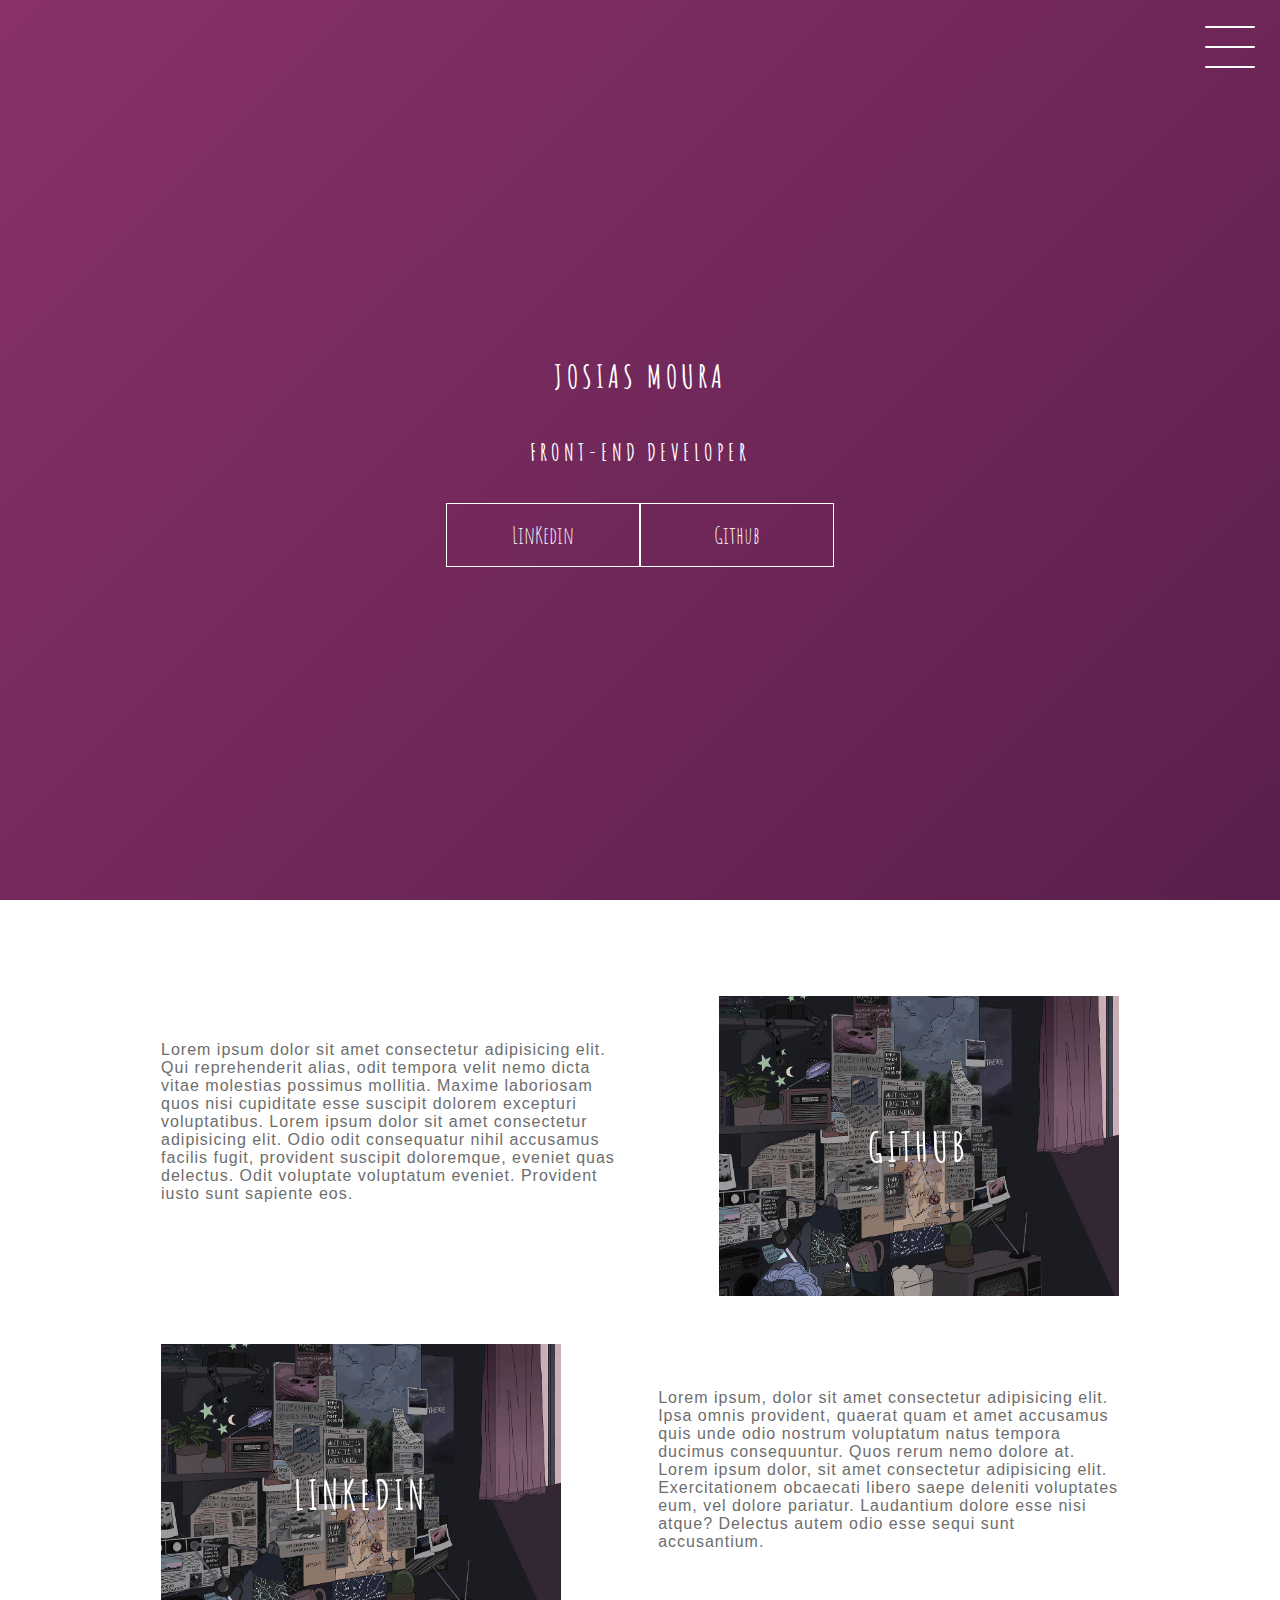
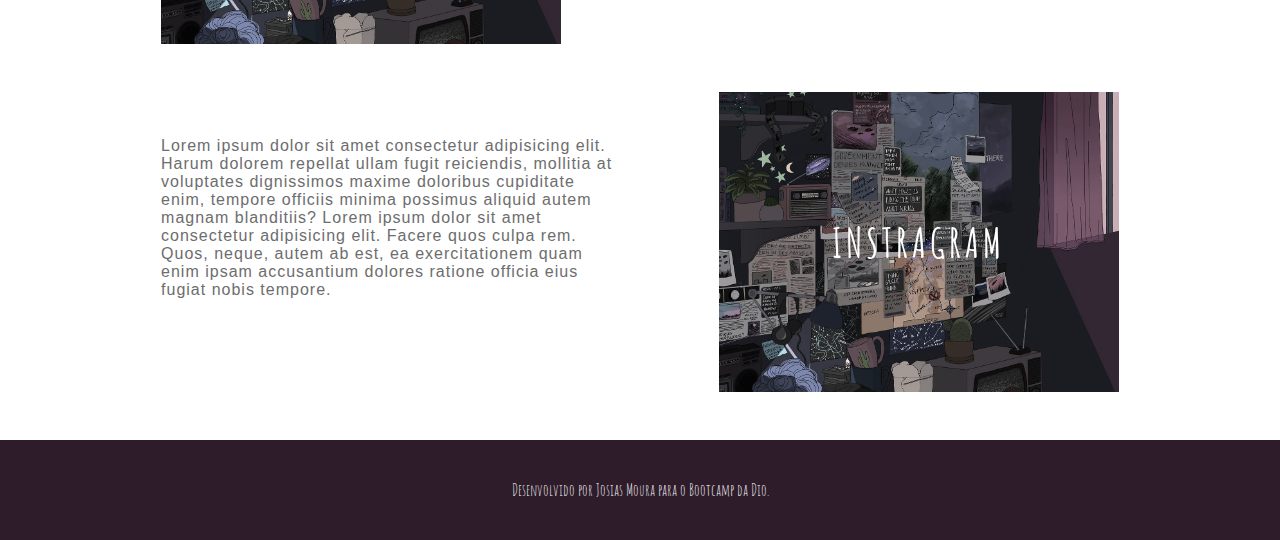
<file: Desenvolvendo-portifolio/index.html>
<!DOCTYPE html>
<html lang="pt-BR">
<head>
    <meta charset="UTF-8">
    <meta http-equiv="X-UA-Compatible" content="IE=edge">
    <meta name="viewport" content="width=device-width, initial-scale=1.0">
    <link rel="stylesheet" href="css/styles.css">
    <title>Portifóli | Josias</title>
</head>
<body>
    <header class="header-wrapper">
        <div class="header">
            <div class="checkbox-container">
                <div class="checkbox-wrapper">
                    <input type="checkbox" id="toggle">
                    <label class="checkbox" for="toggle">
                        <div class="trace"></div>
                        <div class="trace"></div>
                        <div class="trace"></div>
                    </label>
                    <div class="menu"></div>
                    <nav class="menu-items">
                        <ul>
                            <li>
                                <a href="#">Home</a>
                            </li>
                            <li>
                                <a href="#">Sobre</a>
                            </li>
                            <li>
                                <a href="#">Projetos</a>
                            </li>
                        </ul>
                    </nav>
                </div>
            </div>
        </div>
        <h1>Josias Moura</h1>
        <h2>Front-end Developer</h2>
        <div class="social-media">
            <a href="https://www.linkedin.com/in/josias-moura-9557701b8/" target="_blank">LinKedin</a>
            <a href="https://github.com/josias-moura" target="_blank">Github</a>
        </div>
    </header>
    <div class="container">
        <div class="card-container">
            <div class="card-text">
                Lorem ipsum dolor sit amet consectetur adipisicing elit. Qui reprehenderit alias, odit tempora velit nemo dicta vitae molestias possimus mollitia. Maxime laboriosam quos nisi cupiditate esse suscipit dolorem excepturi voluptatibus. Lorem ipsum dolor sit amet consectetur adipisicing elit. Odio odit consequatur nihil accusamus facilis fugit, provident suscipit doloremque, eveniet quas delectus. Odit voluptate voluptatum eveniet. Provident iusto sunt sapiente eos.
            </div>
            <div class="card">
                <div class="card-wrapper">
                    <h2>Github</h2>
                    <p>Veja meus projetos</p>
                </div>
            </div>
        </div>

        <div class="card-container">
            <div class="card">
                <div class="card-wrapper">
                    <h2>LinKedin</h2>
                    <p>Vem ver minha carreira profissinal!</p>
                </div>
            </div>
            <div class="card-text">
                Lorem ipsum, dolor sit amet consectetur adipisicing elit. Ipsa omnis provident, quaerat quam et amet accusamus quis unde odio nostrum voluptatum natus tempora ducimus consequuntur. Quos rerum nemo dolore at. Lorem ipsum dolor, sit amet consectetur adipisicing elit. Exercitationem obcaecati libero saepe deleniti voluptates eum, vel dolore pariatur. Laudantium dolore esse nisi atque? Delectus autem odio esse sequi sunt accusantium.
            </div>
        </div>

        <div class="card-container">
            <div class="card-text">
                Lorem ipsum dolor sit amet consectetur adipisicing elit. Harum dolorem repellat ullam fugit reiciendis, mollitia at voluptates dignissimos maxime doloribus cupiditate enim, tempore officiis minima possimus aliquid autem magnam blanditiis? Lorem ipsum dolor sit amet consectetur adipisicing elit. Facere quos culpa rem. Quos, neque, autem ab est, ea exercitationem quam enim ipsam accusantium dolores ratione officia eius fugiat nobis tempore.
            </div>
            <div class="card">
                <div class="card-wrapper">
                    <h2>Instragram</h2>
                    <p>Ou mais do meu dia-a-dia ;)</p>
                </div>
            </div>
        </div>
    </div>
    <footer class="footer">
        Desenvolvido por Josias Moura para o Bootcamp da Dio.
    </footer>
</body>
</html>
</file>
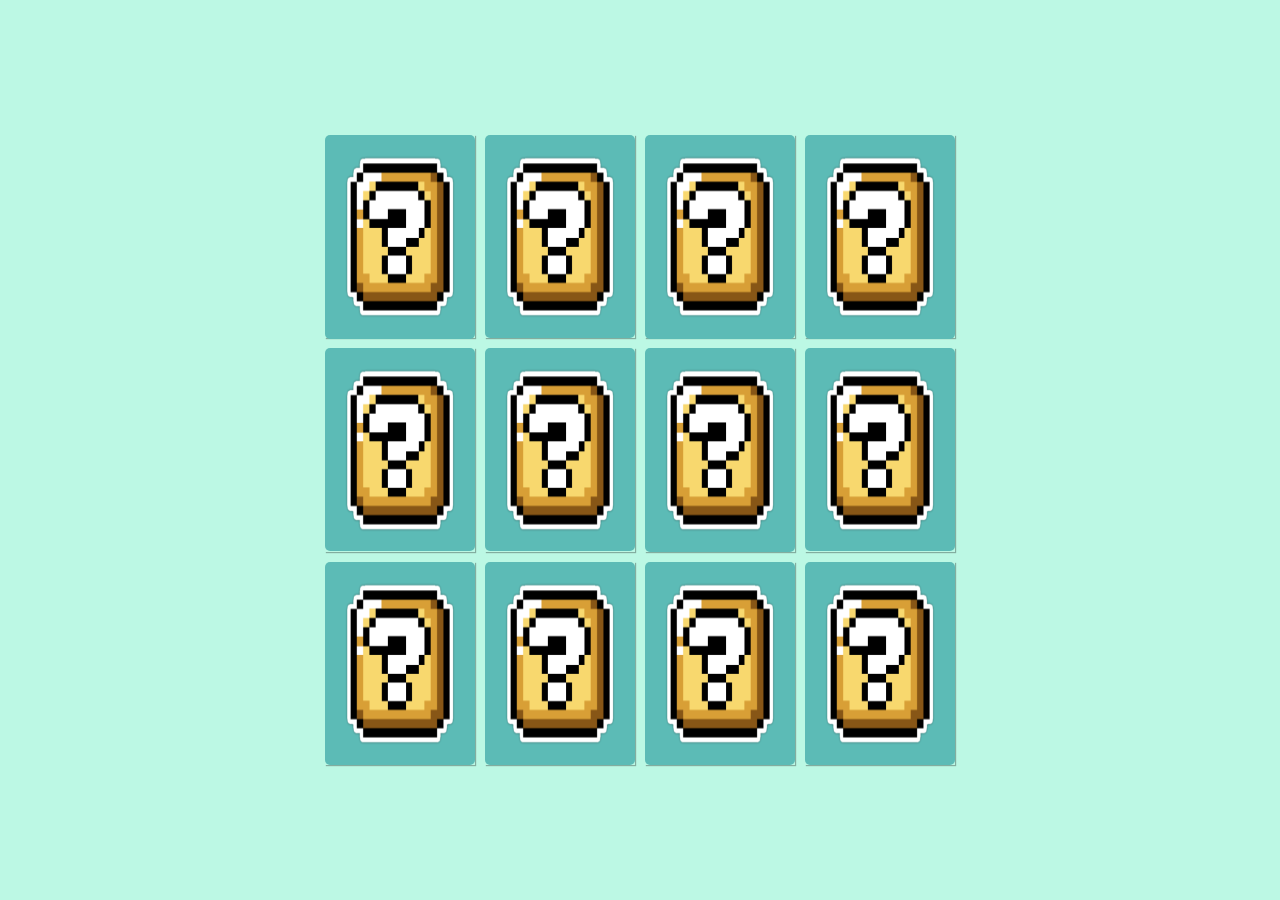
<file: Desenvolvendo-um-jogo-da-memoria/index.html>
<!DOCTYPE html>
<html lang="pt-BR">
<head>
    <meta charset="UTF-8">
    <meta name="viewport" content="width=device-width, initial-scale=1.0">
    <link rel="stylesheet" href="assets/css/style.css">
    <title>Jogo da memória</title>
</head>
<body>
    <main class="memory-game">
        <div class="card" data-card="bowser">
            <img class="card-front" src="assets/img/bowser.jpg" alt="Face da carta">
            <img class="card-back" src="assets/img/box.png" alt="Verso da carta">
        </div>
        <div class="card" data-card="luigi">
            <img class="card-front" src="assets/img/luigi.png" alt="Face da carta">
            <img class="card-back" src="assets/img/box.png" alt="Verso da carta">
        </div>
        <div class="card" data-card="mario">
            <img class="card-front" src="assets/img/mario.png" alt="Face da carta">
            <img class="card-back" src="assets/img/box.png" alt="Verso da carta">
        </div>
        <div class="card" data-card="peach">
            <img class="card-front" src="assets/img/peach.png" alt="Face da carta">
            <img class="card-back" src="assets/img/box.png" alt="Verso da carta">
        </div>
        <div class="card" data-card="toad">
            <img class="card-front" src="assets/img/toad.png" alt="Face da carta">
            <img class="card-back" src="assets/img/box.png" alt="Verso da carta">
        </div>
        <div class="card" data-card="yoshi">
            <img class="card-front" src="assets/img/yoshi.png" alt="Face da carta">
            <img class="card-back" src="assets/img/box.png" alt="Verso da carta">
        </div>
        <div class="card" data-card="bowser">
            <img class="card-front" src="assets/img/bowser.jpg" alt="Face da carta">
            <img class="card-back" src="assets/img/box.png" alt="Verso da carta">
        </div>
        <div class="card" data-card="luigi">
            <img class="card-front" src="assets/img/luigi.png" alt="Face da carta">
            <img class="card-back" src="assets/img/box.png" alt="Verso da carta">
        </div>
        <div class="card" data-card="mario">
            <img class="card-front" src="assets/img/mario.png" alt="Face da carta">
            <img class="card-back" src="assets/img/box.png" alt="Verso da carta">
        </div>
        <div class="card" data-card="peach">
            <img class="card-front" src="assets/img/peach.png" alt="Face da carta">
            <img class="card-back" src="assets/img/box.png" alt="Verso da carta">
        </div>
        <div class="card" data-card="toad">
            <img class="card-front" src="assets/img/toad.png" alt="Face da carta">
            <img class="card-back" src="assets/img/box.png" alt="Verso da carta">
        </div>
        <div class="card" data-card="yoshi">
            <img class="card-front" src="assets/img/yoshi.png" alt="Face da carta">
            <img class="card-back" src="assets/img/box.png" alt="Verso da carta">
        </div>
    </main>
    <script src="assets/js/script.js"></script>
</body>
</html>
</file>
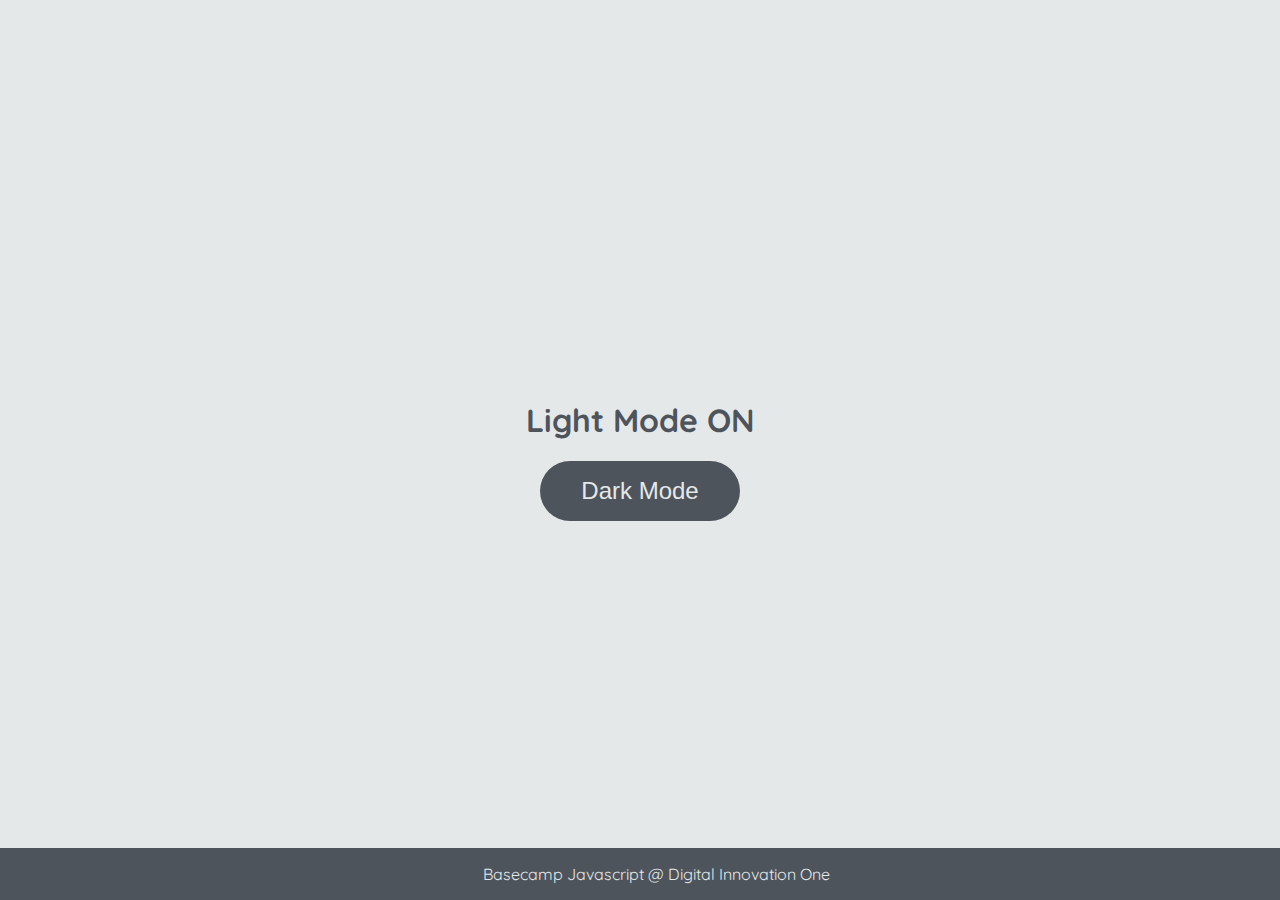
<file: DOM/index.html>
<!DOCTYPE html>
<html lang="pt-BR">
	<head>
		<meta charset="UTF-8" />
		<meta http-equiv="X-UA-Compatible" content="IE=edge" />
		<meta name="viewport" content="width=device-width, initial-scale=1.0" />
		<link rel="stylesheet" href="assets/css/styles.css" />
		<title>Dark mode and Light Mode</title>
	</head>
	<body>
		<main>
			<h1 id="page-title">Light Mode ON</h1>
			<button aria-label="selecionar-modo" id="mode-selector">Dark Mode</button>
		</main>

		<footer>Basecamp Javascript @ Digital Innovation One</footer>
		<script src="assets/js/script.js"></script>
	</body>
</html>
</file>
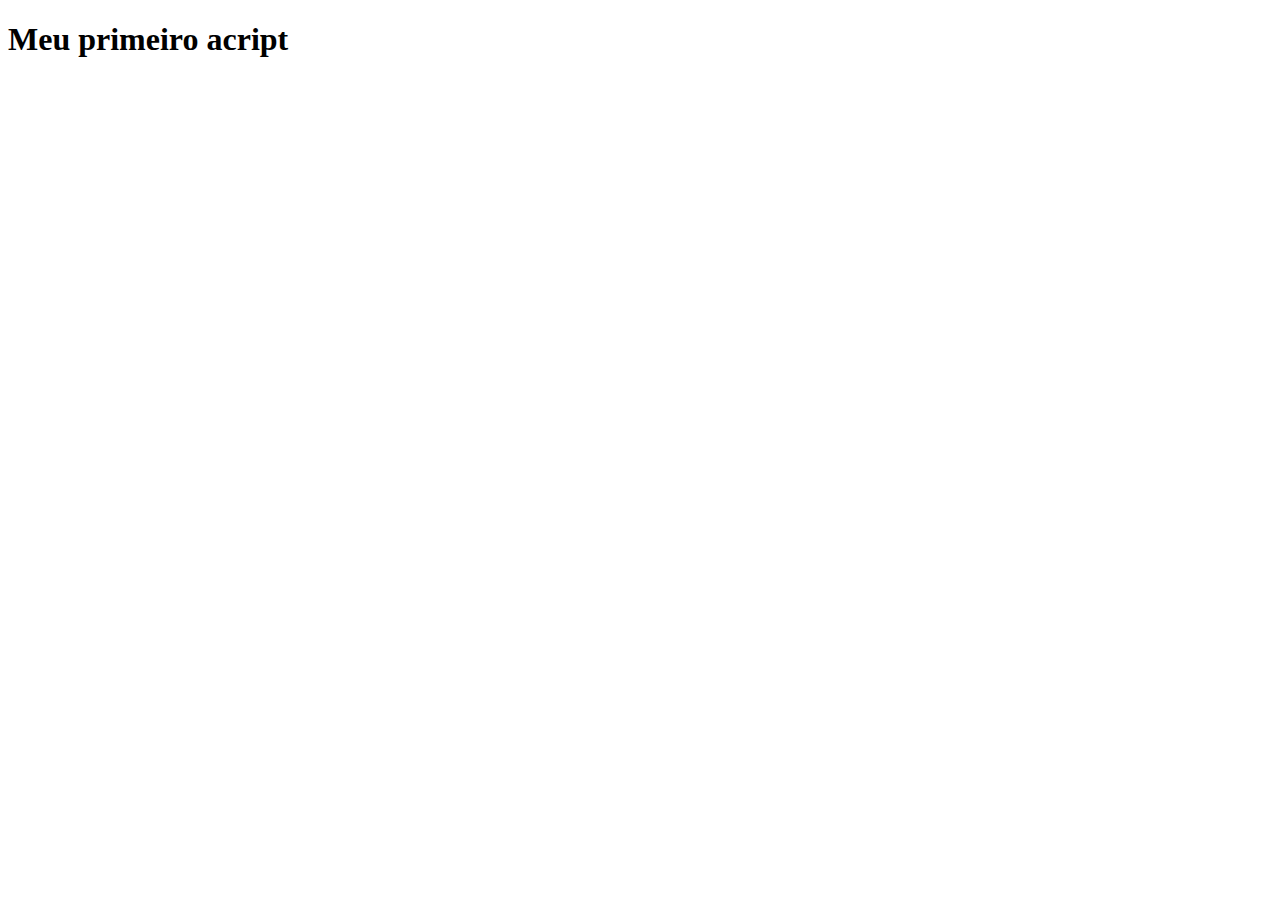
<file: Sintaxe-básica-em-JavaScript/aula1 o que é javascript/index.html>
<!DOCTYPE html>
<html lang="pt-BR">
<head>
    <meta charset="UTF-8">
    <meta http-equiv="X-UA-Compatible" content="IE=edge">
    <meta name="viewport" content="width=device-width, initial-scale=1.0">
    <title>Meu primeiro script</title>
</head>
<body>
    <h1>Meu primeiro acript</h1>

    <!-- externar script -->
    <!-- carregar o script ao final do body-->
    <script src="script.js"></script>
</body>
</html>
</file>
<file: Desenvolvendo-portifolio/css/styles.css>
@import url('https://fonts.googleapis.com/css2?family=Amatic+SC&display=swap');

body {
    margin: 0;
    padding: 0;
    color: #fff;
    font-family: "amatic sc", sans-serif;
}

/* HEADER */

.header-wrapper {
    height: 100vh;
    width: 100vw;
    background: linear-gradient(-45deg, #050404, #2e1c2b, #4a1942, #893168);
    background-size: 400% 400%;
    display: flex;
    flex-direction: column;
    justify-content: center;
    align-items: center;
    animation: backgroundTransition 8s ease-in-out infinite;
    position: relative;
}

h1 {
    text-transform: uppercase;
    letter-spacing: 4px;
}

h2 {
    text-transform: uppercase;
    letter-spacing: 4px;
}

.social-media {
    margin-top: 1rem;
    display: flex;
}

.social-media a {
    text-decoration: none;
    color: #fff;
    font-size: 24px;
    padding: 1rem 4rem;
    border: 1px solid #fff;
    min-width: 4rem;
    display: flex;
    justify-content: center;
    align-items: center;
    transition: .5s cubic-bezier(0.55, 0.025, 0.675, 0.97);
}

a:hover {
    color: #2e1c2b;
    background-color: #fff;
}

@keyframes backgroundTransition {
    0% {
        background-position: 0% 80%;
    }
    50% {
        background-position: 80% 100%;
    }
    100% {
        background-position: 0% 90%;
    }
}

/* MENU HAMBURGUER */

.checkbox-container {
    display: flex;
    justify-content: center;
    align-items: center;
}

.checkbox {
    height: 100px;
    width: 100px;
    position: absolute;
    top: 0;
    right: 0;
    display: flex;
    justify-content: center;
    cursor: pointer;
    z-index: 9999;
    transition: 400ms ease-in-out 0s;
}

.checkbox .trace {
    width: 50px;
    height: 2px;
    background-color: white;
    position: absolute;
    border-radius: 4px;
    transition: 0.5s ease-in-out;
}

.checkbox .trace:nth-child(1) {
    top: 26px;
    transform: rotate(0);
}

.checkbox .trace:nth-child(2) {
    top: 46px;
    transform: rotate(0);
}

.checkbox .trace:nth-child(3) {
    top: 66px;
    transform: rotate(0);
}

#toggle {
    display: none;
}

/* MENU */

.menu {
    position: absolute;
    top: 28px;
    right: 30px;
    background: transparent;
    height: 40px;
    width: 40px;
    border-radius: 50%;
    box-shadow: 0px 0px 0px 0px white;
    z-index: -1;
    transition: 400ms ease-in-out 0s;
}

.menu-items {
    position: fixed;
    top: 0;
    left: 0;
    width: 100%;
    height: 100vh;
    display: flex;
    justify-content: center;
    align-items: center;
    z-index: 2;
    opacity: 0;
    visibility: hidden;
    transition: 400ms ease-in-out 0s;
}

.menu-items ul {
    list-style-type: none;
}

.menu-items ul li a{
    margin: 10px 0;
    color: #2e1c2b;
    text-decoration: none;
    text-transform: uppercase;
    letter-spacing: 4px;
    font-size: 40px;
}

/* ANIMAÇÃO DO MENU */

#toggle:checked + .checkbox .trace:nth-child(1) {
    transform: rotate(45deg);
    background-color: #2e1c2b;
    top: 47px;
}

#toggle:checked + .checkbox .trace:nth-child(2) {
    transform: translateX(-100px);
    width: 30px;
    visibility: hidden;
    opacity: 0;
}

#toggle:checked + .checkbox .trace:nth-child(3) {
    transform: rotate(-45deg);
    background-color: #2e1c2b;
    top: 48px;
}

#toggle:checked + .checkbox {
    background-color: white;
}

#toggle:checked ~ .menu {
    box-shadow: 0px 0px 0px 100vmax white;
    z-index: 1;
}

#toggle:checked ~ .menu-intems {
    visibility: visible;
    opacity: 1;
}

/* CARDS */

.container {
    width: 100%;
    height: auto;
    display: flex;
    flex-direction: column;
    justify-content: space-evenly;
    align-items: center;
    margin: 3rem 0;
}

.card-container {
    display: flex;
    align-items: center;
    justify-content: space-evenly;
    width: 90%;
}

.card {
    height: 300px;
    width: 400px;
    margin: 3rem 0 0 0;
    background-image: url('../assets/room.jpg');
    background-position: center;
    background-repeat: no-repeat;
    background-size: cover;
    display: flex;
    justify-content: center;
    align-items: center;
    filter: grayscale(0.5);
    color: white;
    cursor: pointer;
    transition: 0.3s;
}

.card-text {
    width: 40%;
    font-family: sans-serif;
    letter-spacing: 1px;
    color: rgb(109, 109, 109)
}

.card-wrapper {
    text-align: center;
    display: flex;
    flex-direction: column;
    justify-content: center;
    align-items: center;
    position: relative;
}

.card-wrapper::before {
    content: '';
    position: absolute;
    height: 100px;
    width: 100px;
    display: block;
    border: 1px solid white;
    opacity: 0;
    transition: 0.3s;
}

.card-wrapper h2 {
    font-size: 40px;
    text-transform: uppercase;
    letter-spacing: 4px;
    margin: 0;
    transition: 0.3s;
}

.card-wrapper p {
    font-size: 0;
    visibility: hidden;
    opacity: 0;
    font-weight: bold;
    text-transform: uppercase;
    transition: 0.3s;
}

.card:hover {
    filter: unset;
}

.card:hover > .card-wrapper::before {
    height: 250px;
    width: 350px;
    opacity: 1;
}

.card:hover > .card-wrapper p {
    opacity: 1;
    visibility: visible;
    font-size: 14px;
}

/* FOOTER */

.footer {
    width: 100%;
    height: 100px;
    background-color: #2e1c2b;
    display: flex;
    justify-content: center;
    align-items: center;
}

@media (max-width: 800px) {
    .social-media {
        display: flex;
        flex-direction: column;
    }

    .container {
        margin-top: 0;
    }

    .card-cotainer {
        flex-direction: column;
    }

    .container .card-container:nth-child(1),
    .container .card-container:nth-child(3) {
        flex-direction: column-reverse;
    }

    .card {
        height: 250px;
        width: 250px;
    }

    .card-tex {
        width: 90%;
        margin-top: 2rem;
        text-align: center;
    }

    .card:hover > .card-wrapper::before {
        height: 190px;
        width: 190px
    }
}
</file>
<file: Desenvolvendo-um-jogo-da-memoria/assets/css/style.css>
* {
    padding: 0;
    margin: 0;
    box-sizing: border-box;
}

body {
    height: 100vh;
    display: flex;
    background-color: rgb(188, 248, 228);
}

.memory-game {
    height: 640px;
    width: 640px;
    margin: auto;
    display: flex;
    flex-wrap: wrap;
    perspective: 1000px; /* perspectiva do usuario no eixo z, quanto maior, maior o efeito da perspectiva */
}

.card {
    height: calc( 33.333% - 10px);
    width: calc(25% - 10px);
    margin: 5px;
    position: relative;
    box-shadow: 1px 1px 1px rgba(0,0,0,.3);
    cursor: pointer;
    transform: scale(1);
    transform-style: preserve-3d; /* adiciona perspectiva 3d, para que o elemento nao fique achatada no plano */
    transition: transform .9s; /* adiciona efeito de movimento ao flip do card */
}

.card:active{
    transform: scale(0.97);
    transition: transform .2s;
}

.card-front,
.card-back {
  width: 100%;
  height: 100%;
  padding: 20px;
  position: absolute;
  border-radius: 5px;
  background: rgb(92, 187, 182);
  backface-visibility: hidden; /* todo elemento tem uma frente e um verso (ao contrario, como um espelho.) essa propriedade retira o verso */
}

.card-front {
    transform: rotateY(180deg); /* antes, o verso aparecia transparente, pois ambas as imagens tem position absolute, ao girar no eixo Y, elas ficaram com os versos virados */
}

/* flip card animation */

.card.flip {
    transform: rotateY(180deg);
}
</file>
<file: DOM/assets/css/styles.css>
@import url('https://fonts.googleapis.com/css2?family=Quicksand:wght@300;400;600&display=swap');

body {
	background-color: #e5e8e8;
	color: #4e545c;
	margin: 0;
	font-family: 'Quicksand';
}

body.dark-mode {
	background-color: #000401;
	color: #e5e8e8;
}

main {
	height: 100vh;
	width: 100%;
	display: flex;
	flex-direction: column;
	align-items: center;
	justify-content: center;
}

footer {
	width: 100%;
	background-color: #4e545c;
	padding: 16px;
	color: #e5e8e8;
	position: fixed;
	bottom: 0;
	text-align: center;
	font-weight: 400;
}

footer.dark-mode {
	background-color: #8d9797;
	color: #000401;
}

button {
	border-radius: 40px;
	font-size: 1.5rem;
	height: 60px;
	width: 200px;
	border: none;
	background-color: #4e545c;
	color: #e5e8e8;
	transition: all 0.5s linear;
}

button:hover {
	background-color: #000401;
}

button.dark-mode {
	background-color: #e5e8e8;
	color: #4e545c;
}

button.dark-mode:hover {
	background-color: #4e545c;
	color: #e5e8e8;
}
</file>
